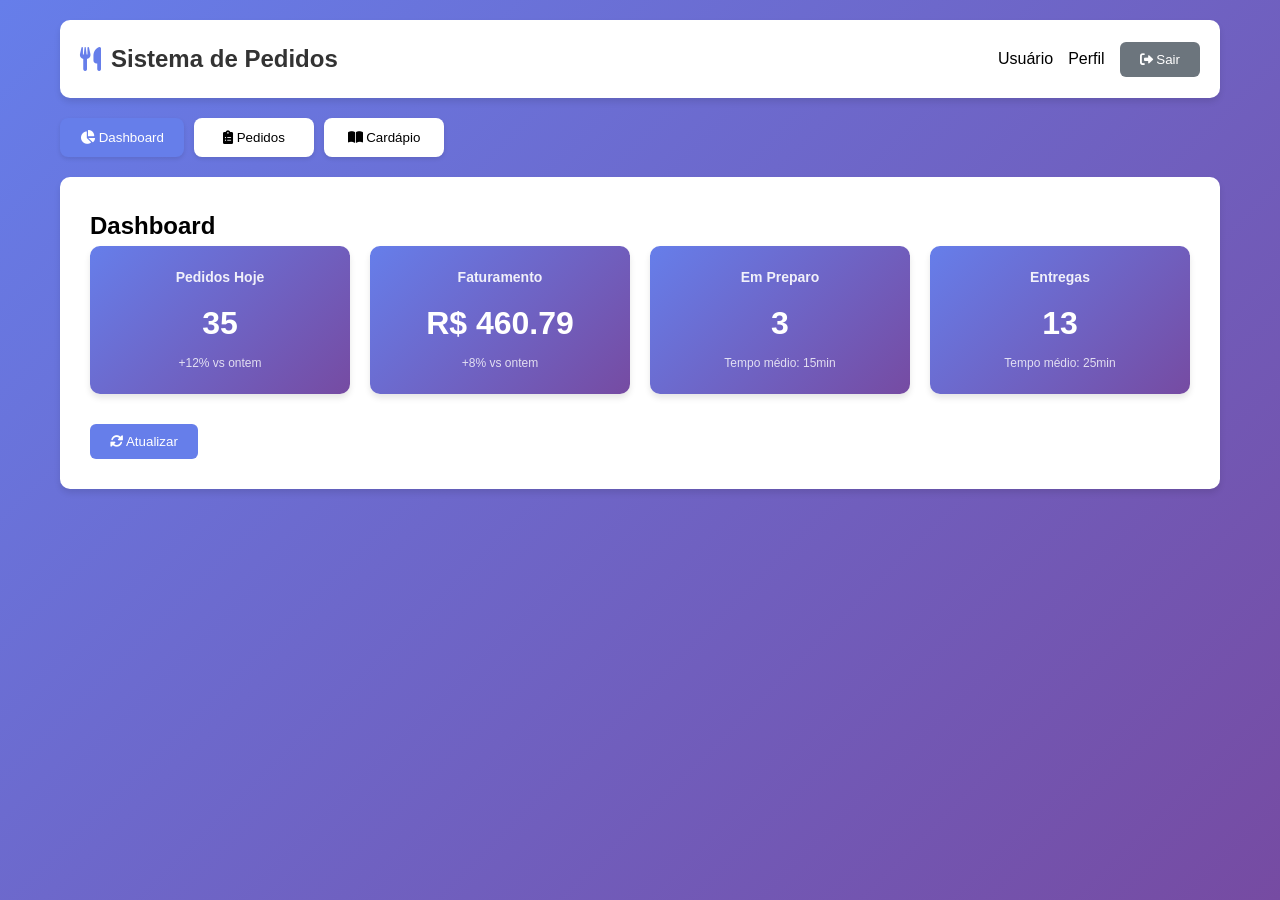
<file: index-simples.html>
<!DOCTYPE html>
<html lang="pt-BR">
<head>
    <meta charset="UTF-8">
    <meta name="viewport" content="width=device-width, initial-scale=1.0">
    <meta name="description" content="Sistema de Gestão de Pedidos - Interface simplificada para gerenciamento rápido de pedidos e cardápio">
    <meta name="keywords" content="gestão de pedidos, sistema de pedidos, cardápio, interface simplificada">
    <meta name="author" content="Sistema de Pedidos">
    <meta name="robots" content="index, follow">
    <meta name="theme-color" content="#667eea">
    
    <title>Sistema de Gestão de Pedidos - Interface Simplificada</title>
    
    <!-- Preconnect para otimização -->
    <link rel="preconnect" href="https://cdnjs.cloudflare.com">
    <link rel="dns-prefetch" href="//cdnjs.cloudflare.com">
    
    <link rel="stylesheet" href="https://cdnjs.cloudflare.com/ajax/libs/font-awesome/6.0.0/css/all.min.css">
    
    <style>
        * {
            margin: 0;
            padding: 0;
            box-sizing: border-box;
        }

        body {
            font-family: 'Segoe UI', Tahoma, Geneva, Verdana, sans-serif;
            background: linear-gradient(135deg, #667eea 0%, #764ba2 100%);
            min-height: 100vh;
            line-height: 1.6;
        }

        .container {
            max-width: 1200px;
            margin: 0 auto;
            padding: 20px;
        }

        .header {
            background: white;
            border-radius: 10px;
            padding: 20px;
            margin-bottom: 20px;
            box-shadow: 0 4px 6px rgba(0,0,0,0.1);
            display: flex;
            justify-content: space-between;
            align-items: center;
        }

        .logo {
            display: flex;
            align-items: center;
            gap: 10px;
            font-size: 24px;
            font-weight: bold;
            color: #333;
        }

        .logo i {
            color: #667eea;
        }

        .user-info {
            display: flex;
            align-items: center;
            gap: 15px;
        }

        .nav-tabs {
            display: flex;
            gap: 10px;
            margin-bottom: 20px;
            flex-wrap: wrap;
        }

        .nav-tab {
            background: white;
            border: none;
            padding: 12px 20px;
            border-radius: 8px;
            cursor: pointer;
            font-weight: 500;
            transition: all 0.3s;
            box-shadow: 0 2px 4px rgba(0,0,0,0.1);
            min-width: 120px;
            text-align: center;
        }

        .nav-tab.active {
            background: #667eea;
            color: white;
        }

        .nav-tab:hover {
            transform: translateY(-2px);
            box-shadow: 0 4px 8px rgba(0,0,0,0.2);
        }

        .nav-tab:focus {
            outline: 2px solid #667eea;
            outline-offset: 2px;
        }

        .content-section {
            background: white;
            border-radius: 10px;
            padding: 30px;
            box-shadow: 0 4px 6px rgba(0,0,0,0.1);
            display: none;
        }

        .content-section.active {
            display: block;
        }

        .metrics-grid {
            display: grid;
            grid-template-columns: repeat(auto-fit, minmax(250px, 1fr));
            gap: 20px;
            margin-bottom: 30px;
        }

        .metric-card {
            background: linear-gradient(135deg, #667eea 0%, #764ba2 100%);
            color: white;
            padding: 20px;
            border-radius: 10px;
            text-align: center;
            box-shadow: 0 4px 6px rgba(0,0,0,0.1);
        }

        .metric-card h3 {
            font-size: 14px;
            margin-bottom: 10px;
            opacity: 0.9;
        }

        .metric-card .value {
            font-size: 32px;
            font-weight: bold;
            margin-bottom: 5px;
        }

        .metric-card .change {
            font-size: 12px;
            opacity: 0.8;
        }

        .orders-list {
            display: grid;
            gap: 15px;
        }

        .order-item {
            background: #f8f9fa;
            border: 1px solid #e9ecef;
            border-radius: 8px;
            padding: 15px;
            display: flex;
            justify-content: space-between;
            align-items: center;
            transition: all 0.3s;
        }

        .order-item:hover {
            box-shadow: 0 2px 8px rgba(0,0,0,0.1);
            transform: translateY(-1px);
        }

        .order-info {
            flex: 1;
        }

        .order-number {
            font-weight: bold;
            color: #667eea;
            margin-bottom: 5px;
        }

        .order-customer {
            color: #666;
            margin-bottom: 3px;
        }

        .order-items {
            color: #888;
            font-size: 14px;
        }

        .order-status {
            padding: 6px 12px;
            border-radius: 20px;
            font-size: 12px;
            font-weight: 500;
            text-transform: uppercase;
        }

        .status-pending {
            background: #fff3cd;
            color: #856404;
        }

        .status-preparing {
            background: #d1ecf1;
            color: #0c5460;
        }

        .status-ready {
            background: #d4edda;
            color: #155724;
        }

        .status-delivered {
            background: #cce5ff;
            color: #004085;
        }

        .btn {
            background: #667eea;
            color: white;
            border: none;
            padding: 10px 20px;
            border-radius: 6px;
            cursor: pointer;
            font-weight: 500;
            transition: all 0.3s;
            text-decoration: none;
            display: inline-block;
            text-align: center;
        }

        .btn:hover {
            background: #5a6fd8;
            transform: translateY(-1px);
        }

        .btn:focus {
            outline: 2px solid #667eea;
            outline-offset: 2px;
        }

        .btn-secondary {
            background: #6c757d;
        }

        .btn-secondary:hover {
            background: #5a6268;
        }

        .btn-success {
            background: #28a745;
        }

        .btn-success:hover {
            background: #218838;
        }

        .btn-danger {
            background: #dc3545;
        }

        .btn-danger:hover {
            background: #c82333;
        }

        .form-group {
            margin-bottom: 20px;
        }

        .form-group label {
            display: block;
            margin-bottom: 5px;
            font-weight: 500;
            color: #333;
        }

        .form-group input,
        .form-group select,
        .form-group textarea {
            width: 100%;
            padding: 10px;
            border: 1px solid #ddd;
            border-radius: 6px;
            font-size: 14px;
            transition: border-color 0.3s;
        }

        .form-group input:focus,
        .form-group select:focus,
        .form-group textarea:focus {
            outline: none;
            border-color: #667eea;
            box-shadow: 0 0 0 3px rgba(102, 126, 234, 0.1);
        }

        .form-row {
            display: grid;
            grid-template-columns: 1fr 1fr;
            gap: 15px;
        }

        .actions {
            display: flex;
            gap: 10px;
            margin-top: 20px;
        }

        .empty-state {
            text-align: center;
            padding: 40px;
            color: #666;
        }

        .empty-state i {
            font-size: 48px;
            margin-bottom: 20px;
            opacity: 0.5;
        }

        .loading {
            text-align: center;
            padding: 40px;
            color: #666;
        }

        .loading i {
            font-size: 24px;
            animation: spin 1s linear infinite;
        }

        @keyframes spin {
            from { transform: rotate(0deg); }
            to { transform: rotate(360deg); }
        }

        /* Responsividade */
        @media (max-width: 768px) {
            .container {
                padding: 15px;
            }
            
            .header {
                flex-direction: column;
                gap: 15px;
                text-align: center;
            }
            
            .nav-tabs {
                justify-content: center;
            }
            
            .nav-tab {
                min-width: 100px;
                padding: 10px 15px;
                font-size: 14px;
            }
            
            .form-row {
                grid-template-columns: 1fr;
            }
            
            .actions {
                flex-direction: column;
            }
            
            .order-item {
                flex-direction: column;
                align-items: flex-start;
                gap: 10px;
            }
        }

        @media (max-width: 480px) {
            .metrics-grid {
                grid-template-columns: 1fr;
            }
            
            .nav-tabs {
                flex-direction: column;
                align-items: center;
            }
            
            .nav-tab {
                width: 100%;
                max-width: 200px;
            }
        }

        /* Acessibilidade */
        .sr-only {
            position: absolute;
            width: 1px;
            height: 1px;
            padding: 0;
            margin: -1px;
            overflow: hidden;
            clip: rect(0, 0, 0, 0);
            white-space: nowrap;
            border: 0;
        }

        /* Foco visível para navegação por teclado */
        *:focus {
            outline: 2px solid #667eea;
            outline-offset: 2px;
        }

        /* Melhor contraste para texto */
        .order-item {
            background: #ffffff;
            border: 1px solid #dee2e6;
        }

        .order-customer {
            color: #495057;
        }

        .order-items {
            color: #6c757d;
        }
    </style>
</head>
<body>
    <div class="container">
        <!-- Header -->
        <header class="header" role="banner">
            <div class="logo">
                <i class="fas fa-utensils" aria-hidden="true"></i>
                <span>Sistema de Pedidos</span>
            </div>
            
            <div class="user-info" aria-label="Informações do usuário">
                <span id="currentUser">Usuário</span>
                <span id="currentProfile">Perfil</span>
                <button class="btn btn-secondary" id="logoutBtn" aria-label="Sair do sistema">
                    <i class="fas fa-sign-out-alt" aria-hidden="true"></i>
                    Sair
                </button>
            </div>
        </header>

        <!-- Navegação -->
        <nav class="nav-tabs" role="tablist" aria-label="Navegação principal">
            <button class="nav-tab active" role="tab" aria-selected="true" aria-controls="dashboard-panel" id="dashboard-tab">
                <i class="fas fa-chart-pie" aria-hidden="true"></i>
                Dashboard
            </button>
            <button class="nav-tab" role="tab" aria-selected="false" aria-controls="orders-panel" id="orders-tab">
                <i class="fas fa-clipboard-list" aria-hidden="true"></i>
                Pedidos
            </button>
            <button class="nav-tab" role="tab" aria-selected="false" aria-controls="menu-panel" id="menu-tab">
                <i class="fas fa-book-open" aria-hidden="true"></i>
                Cardápio
            </button>
        </nav>

        <!-- Conteúdo Principal -->
        <main role="main">
            <!-- Dashboard -->
            <section id="dashboard-panel" class="content-section active" role="tabpanel" aria-labelledby="dashboard-tab">
                <h2>Dashboard</h2>
                
                <div class="metrics-grid">
                    <div class="metric-card">
                        <h3>Pedidos Hoje</h3>
                        <div class="value" id="ordersToday">0</div>
                        <div class="change">+12% vs ontem</div>
                    </div>
                    
                    <div class="metric-card">
                        <h3>Faturamento</h3>
                        <div class="value" id="revenueToday">R$ 0,00</div>
                        <div class="change">+8% vs ontem</div>
                    </div>
                    
                    <div class="metric-card">
                        <h3>Em Preparo</h3>
                        <div class="value" id="preparingOrders">0</div>
                        <div class="change">Tempo médio: 15min</div>
                    </div>
                    
                    <div class="metric-card">
                        <h3>Entregas</h3>
                        <div class="value" id="deliveryOrders">0</div>
                        <div class="change">Tempo médio: 25min</div>
                    </div>
                </div>
                
                <div class="actions">
                    <button class="btn" onclick="refreshDashboard()">
                        <i class="fas fa-sync-alt" aria-hidden="true"></i>
                        Atualizar
                    </button>
                </div>
            </section>

            <!-- Pedidos -->
            <section id="orders-panel" class="content-section" role="tabpanel" aria-labelledby="orders-tab">
                <h2>Gerenciar Pedidos</h2>
                
                <div class="actions">
                    <button class="btn" onclick="showCreateOrder()">
                        <i class="fas fa-plus" aria-hidden="true"></i>
                        Novo Pedido
                    </button>
                    <button class="btn btn-secondary" onclick="refreshOrders()">
                        <i class="fas fa-sync-alt" aria-hidden="true"></i>
                        Atualizar
                    </button>
                </div>
                
                <div class="orders-list" id="ordersList">
                    <div class="loading">
                        <i class="fas fa-spinner" aria-hidden="true"></i>
                        <p>Carregando pedidos...</p>
                    </div>
                </div>
            </section>

            <!-- Cardápio -->
            <section id="menu-panel" class="content-section" role="tabpanel" aria-labelledby="menu-tab">
                <h2>Gerenciar Cardápio</h2>
                
                <div class="actions">
                    <button class="btn" onclick="showCreateProduct()">
                        <i class="fas fa-plus" aria-hidden="true"></i>
                        Novo Produto
                    </button>
                    <button class="btn btn-secondary" onclick="refreshMenu()">
                        <i class="fas fa-sync-alt" aria-hidden="true"></i>
                        Atualizar
                    </button>
                </div>
                
                <div id="menuList">
                    <div class="loading">
                        <i class="fas fa-spinner" aria-hidden="true"></i>
                        <p>Carregando cardápio...</p>
                    </div>
                </div>
            </section>
        </main>
    </div>

    <!-- Scripts -->
    <script>
        // Configuração da aplicação
        const CONFIG = {
            API_BASE_URL: 'http://localhost:8080/api',
            REFRESH_INTERVAL: 30000 // 30 segundos
        };

        // Estado da aplicação
        let currentTab = 'dashboard';
        let orders = [];
        let menu = [];

        // Inicialização
        document.addEventListener('DOMContentLoaded', function() {
            initializeApp();
        });

        function initializeApp() {
            setupTabNavigation();
            loadDashboardData();
            loadOrders();
            loadMenu();
            
            // Atualização automática
            setInterval(() => {
                if (currentTab === 'dashboard') loadDashboardData();
                if (currentTab === 'orders') loadOrders();
                if (currentTab === 'menu') loadMenu();
            }, CONFIG.REFRESH_INTERVAL);
        }

        function setupTabNavigation() {
            const tabs = document.querySelectorAll('.nav-tab');
            const panels = document.querySelectorAll('.content-section');
            
            tabs.forEach(tab => {
                tab.addEventListener('click', function() {
                    const target = this.getAttribute('id').replace('-tab', '');
                    
                    // Atualizar estado dos tabs
                    tabs.forEach(t => {
                        t.classList.remove('active');
                        t.setAttribute('aria-selected', 'false');
                    });
                    panels.forEach(p => p.classList.remove('active'));
                    
                    this.classList.add('active');
                    this.setAttribute('aria-selected', 'true');
                    
                    // Mostrar painel correspondente
                    const targetPanel = document.getElementById(target + '-panel');
                    if (targetPanel) {
                        targetPanel.classList.add('active');
                        currentTab = target;
                    }
                });
            });
        }

        async function loadDashboardData() {
            try {
                // Simular dados da API
                const data = {
                    ordersToday: Math.floor(Math.random() * 50) + 10,
                    revenueToday: (Math.random() * 1000 + 200).toFixed(2),
                    preparingOrders: Math.floor(Math.random() * 10) + 1,
                    deliveryOrders: Math.floor(Math.random() * 15) + 2
                };
                
                document.getElementById('ordersToday').textContent = data.ordersToday;
                document.getElementById('revenueToday').textContent = `R$ ${data.revenueToday}`;
                document.getElementById('preparingOrders').textContent = data.preparingOrders;
                document.getElementById('deliveryOrders').textContent = data.deliveryOrders;
                
            } catch (error) {
                console.error('Erro ao carregar dashboard:', error);
            }
        }

        async function loadOrders() {
            try {
                // Simular dados da API
                orders = [
                    { id: 1, customer: 'João Silva', items: 'X-Burger + Refri', status: 'pending', total: 25.90 },
                    { id: 2, customer: 'Maria Santos', items: 'Pizza Margherita', status: 'preparing', total: 32.50 },
                    { id: 3, customer: 'Pedro Costa', items: 'Salada Caesar', status: 'ready', total: 18.90 }
                ];
                
                renderOrders();
                
            } catch (error) {
                console.error('Erro ao carregar pedidos:', error);
            }
        }

        function renderOrders() {
            const ordersList = document.getElementById('ordersList');
            
            if (orders.length === 0) {
                ordersList.innerHTML = `
                    <div class="empty-state">
                        <i class="fas fa-clipboard-list" aria-hidden="true"></i>
                        <h3>Nenhum pedido encontrado</h3>
                        <p>Não há pedidos para exibir no momento.</p>
                    </div>
                `;
                return;
            }
            
            ordersList.innerHTML = orders.map(order => `
                <div class="order-item">
                    <div class="order-info">
                        <div class="order-number">#${order.id}</div>
                        <div class="order-customer">${order.customer}</div>
                        <div class="order-items">${order.items}</div>
                    </div>
                    <div class="order-status status-${order.status}">
                        ${getStatusText(order.status)}
                    </div>
                </div>
            `).join('');
        }

        function getStatusText(status) {
            const statusMap = {
                'pending': 'Pendente',
                'preparing': 'Preparando',
                'ready': 'Pronto',
                'delivered': 'Entregue'
            };
            return statusMap[status] || status;
        }

        async function loadMenu() {
            try {
                // Simular dados da API
                menu = [
                    { id: 1, name: 'X-Burger', category: 'Lanches', price: 18.90, available: true },
                    { id: 2, name: 'Pizza Margherita', category: 'Pizzas', price: 32.50, available: true },
                    { id: 3, name: 'Salada Caesar', category: 'Saladas', price: 18.90, available: false }
                ];
                
                renderMenu();
                
            } catch (error) {
                console.error('Erro ao carregar cardápio:', error);
            }
        }

        function renderMenu() {
            const menuList = document.getElementById('menuList');
            
            if (menu.length === 0) {
                menuList.innerHTML = `
                    <div class="empty-state">
                        <i class="fas fa-book-open" aria-hidden="true"></i>
                        <h3>Nenhum produto encontrado</h3>
                        <p>Não há produtos no cardápio no momento.</p>
                    </div>
                `;
                return;
            }
            
            menuList.innerHTML = menu.map(product => `
                <div class="order-item">
                    <div class="order-info">
                        <div class="order-number">${product.name}</div>
                        <div class="order-customer">${product.category}</div>
                        <div class="order-items">R$ ${product.price.toFixed(2)}</div>
                    </div>
                    <div class="order-status ${product.available ? 'status-ready' : 'status-pending'}">
                        ${product.available ? 'Disponível' : 'Indisponível'}
                    </div>
                </div>
            `).join('');
        }

        // Funções de atualização
        function refreshDashboard() {
            loadDashboardData();
        }

        function refreshOrders() {
            loadOrders();
        }

        function refreshMenu() {
            loadMenu();
        }

        // Funções de criação (simuladas)
        function showCreateOrder() {
            alert('Funcionalidade de criar pedido será implementada aqui');
        }

        function showCreateProduct() {
            alert('Funcionalidade de criar produto será implementada aqui');
        }

        // Logout
        document.getElementById('logoutBtn').addEventListener('click', function() {
            if (confirm('Deseja realmente sair do sistema?')) {
                // Implementar logout
                alert('Logout realizado com sucesso');
            }
        });
    </script>
</body>
</html>
</file>
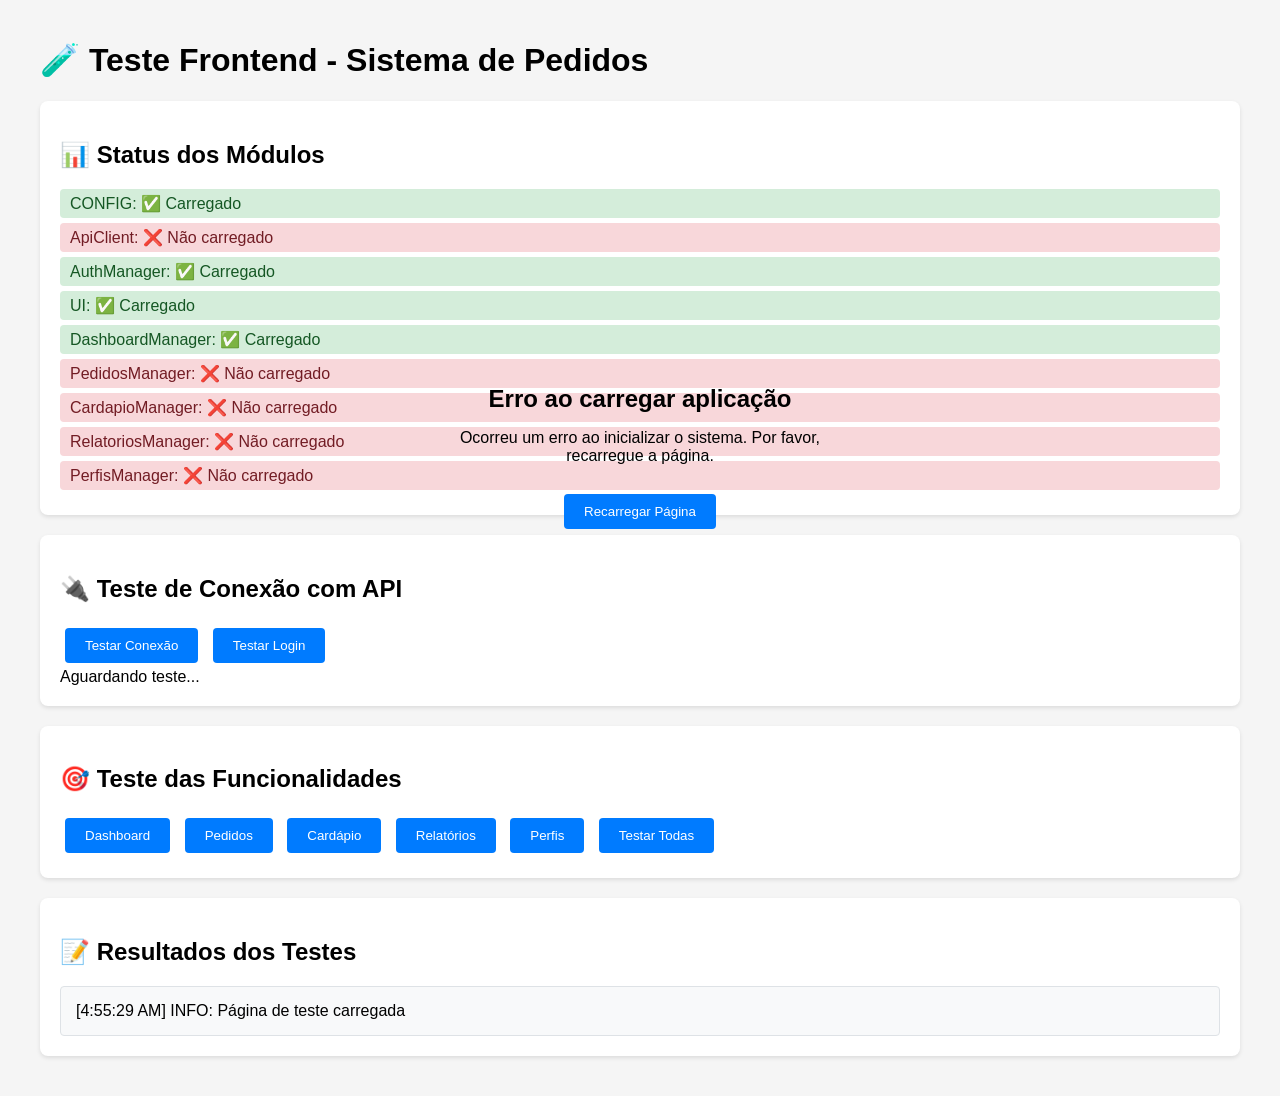
<file: test-frontend.html>
<!DOCTYPE html>
<html lang="pt-BR">
<head>
    <meta charset="UTF-8">
    <meta name="viewport" content="width=device-width, initial-scale=1.0">
    <title>Teste Frontend - Sistema de Pedidos</title>
    <style>
        body {
            font-family: Arial, sans-serif;
            max-width: 1200px;
            margin: 0 auto;
            padding: 20px;
            background: #f5f5f5;
        }
        .test-section {
            background: white;
            margin: 20px 0;
            padding: 20px;
            border-radius: 8px;
            box-shadow: 0 2px 4px rgba(0,0,0,0.1);
        }
        .status {
            padding: 5px 10px;
            border-radius: 4px;
            margin: 5px 0;
        }
        .success { background: #d4edda; color: #155724; }
        .error { background: #f8d7da; color: #721c24; }
        .warning { background: #fff3cd; color: #856404; }
        .info { background: #d1ecf1; color: #0c5460; }
        button {
            background: #007bff;
            color: white;
            border: none;
            padding: 10px 20px;
            border-radius: 4px;
            cursor: pointer;
            margin: 5px;
        }
        button:hover {
            background: #0056b3;
        }
        #results {
            white-space: pre-wrap;
            background: #f8f9fa;
            padding: 15px;
            border-radius: 4px;
            border: 1px solid #dee2e6;
            max-height: 400px;
            overflow-y: auto;
        }
    </style>
</head>
<body>
    <h1>🧪 Teste Frontend - Sistema de Pedidos</h1>
    
    <div class="test-section">
        <h2>📊 Status dos Módulos</h2>
        <div id="modules-status">Carregando...</div>
    </div>
    
    <div class="test-section">
        <h2>🔌 Teste de Conexão com API</h2>
        <button onclick="testApiConnection()">Testar Conexão</button>
        <button onclick="testLogin()">Testar Login</button>
        <div id="api-status">Aguardando teste...</div>
    </div>
    
    <div class="test-section">
        <h2>🎯 Teste das Funcionalidades</h2>
        <button onclick="testDashboard()">Dashboard</button>
        <button onclick="testPedidos()">Pedidos</button>
        <button onclick="testCardapio()">Cardápio</button>
        <button onclick="testRelatorios()">Relatórios</button>
        <button onclick="testPerfis()">Perfis</button>
        <button onclick="testAllFeatures()">Testar Todas</button>
    </div>
    
    <div class="test-section">
        <h2>📝 Resultados dos Testes</h2>
        <div id="results"></div>
    </div>

    <!-- Scripts do sistema -->
    <script src="config.js"></script>
    <script src="api.js"></script>
    <script src="auth.js"></script>
    <script src="ui.js"></script>
    <script src="dashboard.js"></script>
    <script src="pedidos.js"></script>
    <script src="cardapio.js"></script>
    <script src="relatorios.js"></script>
    <script src="perfis.js"></script>
    <script src="app.js"></script>

    <script>
        let testResults = [];

        function log(message, type = 'info') {
            const timestamp = new Date().toLocaleTimeString();
            testResults.push(`[${timestamp}] ${type.toUpperCase()}: ${message}`);
            document.getElementById('results').textContent = testResults.join('\n');
        }

        function updateModulesStatus() {
            const modules = [
                { name: 'CONFIG', obj: window.CONFIG },
                { name: 'ApiClient', obj: window.ApiClient },
                { name: 'AuthManager', obj: window.AuthManager },
                { name: 'UI', obj: window.UI },
                { name: 'DashboardManager', obj: window.DashboardManager },
                { name: 'PedidosManager', obj: window.PedidosManager },
                { name: 'CardapioManager', obj: window.CardapioManager },
                { name: 'RelatoriosManager', obj: window.RelatoriosManager },
                { name: 'PerfisManager', obj: window.PerfisManager }
            ];

            const statusHtml = modules.map(module => {
                const status = module.obj ? 'success' : 'error';
                const statusText = module.obj ? '✅ Carregado' : '❌ Não carregado';
                return `<div class="status ${status}">${module.name}: ${statusText}</div>`;
            }).join('');

            document.getElementById('modules-status').innerHTML = statusHtml;
        }

        async function testApiConnection() {
            log('Testando conexão com API...');
            try {
                const response = await fetch(`${CONFIG.API_BASE_URL}/health`, {
                    method: 'GET',
                    headers: { 'Content-Type': 'application/json' }
                });
                
                if (response.ok) {
                    log('✅ Conexão com API estabelecida com sucesso', 'success');
                    document.getElementById('api-status').innerHTML = '<div class="status success">✅ API Online</div>';
                } else {
                    log(`❌ API respondeu com status ${response.status}`, 'error');
                    document.getElementById('api-status').innerHTML = '<div class="status error">❌ API com erro</div>';
                }
            } catch (error) {
                log(`❌ Erro ao conectar com API: ${error.message}`, 'error');
                document.getElementById('api-status').innerHTML = '<div class="status error">❌ API Offline</div>';
            }
        }

        async function testLogin() {
            log('Testando login...');
            try {
                const response = await fetch(`${CONFIG.API_BASE_URL}/auth/login`, {
                    method: 'POST',
                    headers: { 'Content-Type': 'application/json' },
                    body: JSON.stringify({
                        username: 'admin',
                        password: '123'
                    })
                });
                
                const data = await response.json();
                
                if (response.ok && data.token) {
                    log('✅ Login realizado com sucesso', 'success');
                    window.API = new ApiClient();
                    window.API.setAuthToken(data.token);
                } else {
                    log('❌ Falha no login: ' + (data.message || 'Erro desconhecido'), 'error');
                }
            } catch (error) {
                log(`❌ Erro no login: ${error.message}`, 'error');
            }
        }

        async function testDashboard() {
            log('Testando Dashboard...');
            try {
                if (!window.DashboardManager) {
                    log('❌ DashboardManager não encontrado', 'error');
                    return;
                }

                // Testar métricas
                const response = await fetch(`${CONFIG.API_BASE_URL}/metrics/dashboard`, {
                    headers: window.API ? { 'Authorization': `Bearer ${window.API.token}` } : {}
                });
                
                if (response.ok) {
                    const data = await response.json();
                    log('✅ Dashboard: Métricas carregadas com sucesso', 'success');
                    log(`📊 Dados: ${JSON.stringify(data, null, 2)}`, 'info');
                } else {
                    log(`❌ Dashboard: Erro ao carregar métricas (${response.status})`, 'error');
                }
            } catch (error) {
                log(`❌ Dashboard: ${error.message}`, 'error');
            }
        }

        async function testPedidos() {
            log('Testando Pedidos...');
            try {
                if (!window.PedidosManager) {
                    log('❌ PedidosManager não encontrado', 'error');
                    return;
                }

                const response = await fetch(`${CONFIG.API_BASE_URL}/orders`, {
                    headers: window.API ? { 'Authorization': `Bearer ${window.API.token}` } : {}
                });
                
                if (response.ok) {
                    const data = await response.json();
                    log('✅ Pedidos: Lista carregada com sucesso', 'success');
                    log(`📋 ${data.length} pedidos encontrados`, 'info');
                } else {
                    log(`❌ Pedidos: Erro ao carregar lista (${response.status})`, 'error');
                }
            } catch (error) {
                log(`❌ Pedidos: ${error.message}`, 'error');
            }
        }

        async function testCardapio() {
            log('Testando Cardápio...');
            try {
                if (!window.CardapioManager) {
                    log('❌ CardapioManager não encontrado', 'error');
                    return;
                }

                const response = await fetch(`${CONFIG.API_BASE_URL}/products`, {
                    headers: window.API ? { 'Authorization': `Bearer ${window.API.token}` } : {}
                });
                
                if (response.ok) {
                    const data = await response.json();
                    log('✅ Cardápio: Produtos carregados com sucesso', 'success');
                    log(`🍽️ ${data.length} produtos encontrados`, 'info');
                } else {
                    log(`❌ Cardápio: Erro ao carregar produtos (${response.status})`, 'error');
                }
            } catch (error) {
                log(`❌ Cardápio: ${error.message}`, 'error');
            }
        }

        async function testRelatorios() {
            log('Testando Relatórios...');
            try {
                if (!window.RelatoriosManager) {
                    log('❌ RelatoriosManager não encontrado', 'error');
                    return;
                }

                const response = await fetch(`${CONFIG.API_BASE_URL}/metrics/reports`, {
                    headers: window.API ? { 'Authorization': `Bearer ${window.API.token}` } : {}
                });
                
                if (response.ok) {
                    const data = await response.json();
                    log('✅ Relatórios: Dados carregados com sucesso', 'success');
                    log(`📈 Relatórios disponíveis`, 'info');
                } else {
                    log(`❌ Relatórios: Erro ao carregar dados (${response.status})`, 'error');
                }
            } catch (error) {
                log(`❌ Relatórios: ${error.message}`, 'error');
            }
        }

        async function testPerfis() {
            log('Testando Perfis...');
            try {
                if (!window.PerfisManager) {
                    log('❌ PerfisManager não encontrado', 'error');
                    return;
                }

                const response = await fetch(`${CONFIG.API_BASE_URL}/profiles`, {
                    headers: window.API ? { 'Authorization': `Bearer ${window.API.token}` } : {}
                });
                
                if (response.ok) {
                    const data = await response.json();
                    log('✅ Perfis: Lista carregada com sucesso', 'success');
                    log(`👥 ${data.length} perfis encontrados`, 'info');
                } else {
                    log(`❌ Perfis: Erro ao carregar lista (${response.status})`, 'error');
                }
            } catch (error) {
                log(`❌ Perfis: ${error.message}`, 'error');
            }
        }

        async function testAllFeatures() {
            log('=== INICIANDO TESTE COMPLETO ===', 'info');
            await testApiConnection();
            await new Promise(resolve => setTimeout(resolve, 1000));
            await testLogin();
            await new Promise(resolve => setTimeout(resolve, 1000));
            await testDashboard();
            await new Promise(resolve => setTimeout(resolve, 500));
            await testPedidos();
            await new Promise(resolve => setTimeout(resolve, 500));
            await testCardapio();
            await new Promise(resolve => setTimeout(resolve, 500));
            await testRelatorios();
            await new Promise(resolve => setTimeout(resolve, 500));
            await testPerfis();
            log('=== TESTE COMPLETO FINALIZADO ===', 'info');
        }

        // Inicializar quando a página carregar
        window.addEventListener('load', () => {
            log('Página de teste carregada', 'info');
            updateModulesStatus();
            
            // Atualizar status dos módulos a cada 2 segundos
            setInterval(updateModulesStatus, 2000);
        });
    </script>
</body>
</html>
</file>
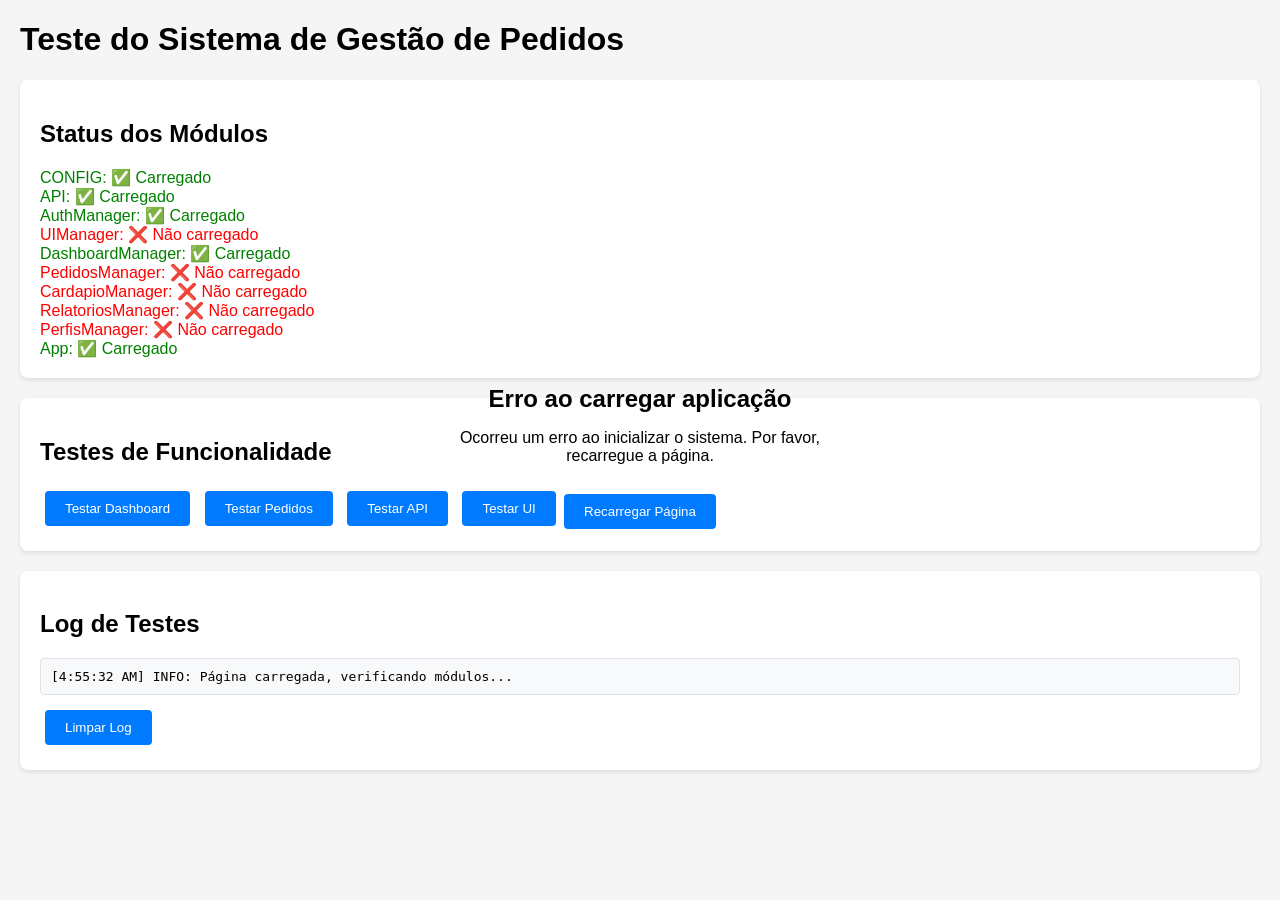
<file: test.html>
<!DOCTYPE html>
<html lang="pt-BR">
<head>
    <meta charset="UTF-8">
    <meta name="viewport" content="width=device-width, initial-scale=1.0">
    <title>Teste do Sistema</title>
    <style>
        body {
            font-family: Arial, sans-serif;
            margin: 20px;
            background: #f5f5f5;
        }
        .test-section {
            background: white;
            padding: 20px;
            margin: 20px 0;
            border-radius: 8px;
            box-shadow: 0 2px 4px rgba(0,0,0,0.1);
        }
        .success { color: green; }
        .error { color: red; }
        .info { color: blue; }
        button {
            background: #007bff;
            color: white;
            border: none;
            padding: 10px 20px;
            border-radius: 4px;
            cursor: pointer;
            margin: 5px;
        }
        button:hover {
            background: #0056b3;
        }
        .log {
            background: #f8f9fa;
            border: 1px solid #dee2e6;
            padding: 10px;
            margin: 10px 0;
            border-radius: 4px;
            font-family: monospace;
            white-space: pre-wrap;
            max-height: 200px;
            overflow-y: auto;
        }
    </style>
</head>
<body>
    <h1>Teste do Sistema de Gestão de Pedidos</h1>
    
    <div class="test-section">
        <h2>Status dos Módulos</h2>
        <div id="moduleStatus"></div>
    </div>
    
    <div class="test-section">
        <h2>Testes de Funcionalidade</h2>
        <button onclick="testDashboard()">Testar Dashboard</button>
        <button onclick="testPedidos()">Testar Pedidos</button>
        <button onclick="testAPI()">Testar API</button>
        <button onclick="testUI()">Testar UI</button>
    </div>
    
    <div class="test-section">
        <h2>Log de Testes</h2>
        <div id="testLog" class="log"></div>
        <button onclick="clearLog()">Limpar Log</button>
    </div>

    <!-- Scripts -->
    <script src="config.js"></script>
    <script src="api.js"></script>
    <script src="auth.js"></script>
    <script src="ui.js"></script>
    <script src="dashboard.js"></script>
    <script src="pedidos.js"></script>
    <script src="cardapio.js"></script>
    <script src="relatorios.js"></script>
    <script src="perfis.js"></script>
    <script src="app.js"></script>
    
    <script>
        function log(message, type = 'info') {
            const logDiv = document.getElementById('testLog');
            const timestamp = new Date().toLocaleTimeString();
            const logEntry = `[${timestamp}] ${type.toUpperCase()}: ${message}\n`;
            logDiv.textContent += logEntry;
            logDiv.scrollTop = logDiv.scrollHeight;
        }

        function clearLog() {
            document.getElementById('testLog').textContent = '';
        }

        function updateModuleStatus() {
            const statusDiv = document.getElementById('moduleStatus');
            const modules = [
                'CONFIG', 'API', 'AuthManager', 'UIManager', 
                'DashboardManager', 'PedidosManager', 'CardapioManager',
                'RelatoriosManager', 'PerfisManager', 'App'
            ];
            
            let statusHTML = '';
            modules.forEach(module => {
                const exists = window[module] !== undefined;
                const status = exists ? '✅ Carregado' : '❌ Não carregado';
                const className = exists ? 'success' : 'error';
                statusHTML += `<div class="${className}">${module}: ${status}</div>`;
            });
            
            statusDiv.innerHTML = statusHTML;
        }

        function testDashboard() {
            log('Testando Dashboard...');
            try {
                if (window.DashboardManager) {
                    log('DashboardManager encontrado', 'success');
                    if (window.DashboardManager.init) {
                        log('Método init disponível', 'success');
                    } else {
                        log('Método init não encontrado', 'error');
                    }
                } else {
                    log('DashboardManager não encontrado', 'error');
                }
            } catch (error) {
                log(`Erro ao testar Dashboard: ${error.message}`, 'error');
            }
        }

        function testPedidos() {
            log('Testando Pedidos...');
            try {
                if (window.PedidosManager) {
                    log('PedidosManager encontrado', 'success');
                    if (window.PedidosManager.init) {
                        log('Método init disponível', 'success');
                    } else {
                        log('Método init não encontrado', 'error');
                    }
                } else {
                    log('PedidosManager não encontrado', 'error');
                }
            } catch (error) {
                log(`Erro ao testar Pedidos: ${error.message}`, 'error');
            }
        }

        function testAPI() {
            log('Testando API...');
            try {
                if (window.API) {
                    log('API encontrada', 'success');
                    if (window.API.request) {
                        log('Método request disponível', 'success');
                    } else {
                        log('Método request não encontrado', 'error');
                    }
                } else {
                    log('API não encontrada', 'error');
                }
            } catch (error) {
                log(`Erro ao testar API: ${error.message}`, 'error');
            }
        }

        function testUI() {
            log('Testando UI...');
            try {
                if (window.UI) {
                    log('UI encontrada', 'success');
                    if (window.UI.showToast) {
                        log('Método showToast disponível', 'success');
                        // Testar toast
                        window.UI.showToast('Teste de toast!', 'info');
                        log('Toast testado com sucesso', 'success');
                    } else {
                        log('Método showToast não encontrado', 'error');
                    }
                } else {
                    log('UI não encontrada', 'error');
                }
            } catch (error) {
                log(`Erro ao testar UI: ${error.message}`, 'error');
            }
        }

        // Atualizar status quando a página carregar
        document.addEventListener('DOMContentLoaded', () => {
            log('Página carregada, verificando módulos...');
            setTimeout(updateModuleStatus, 1000);
        });

        // Atualizar status periodicamente
        setInterval(updateModuleStatus, 5000);
    </script>
</body>
</html>
</file>
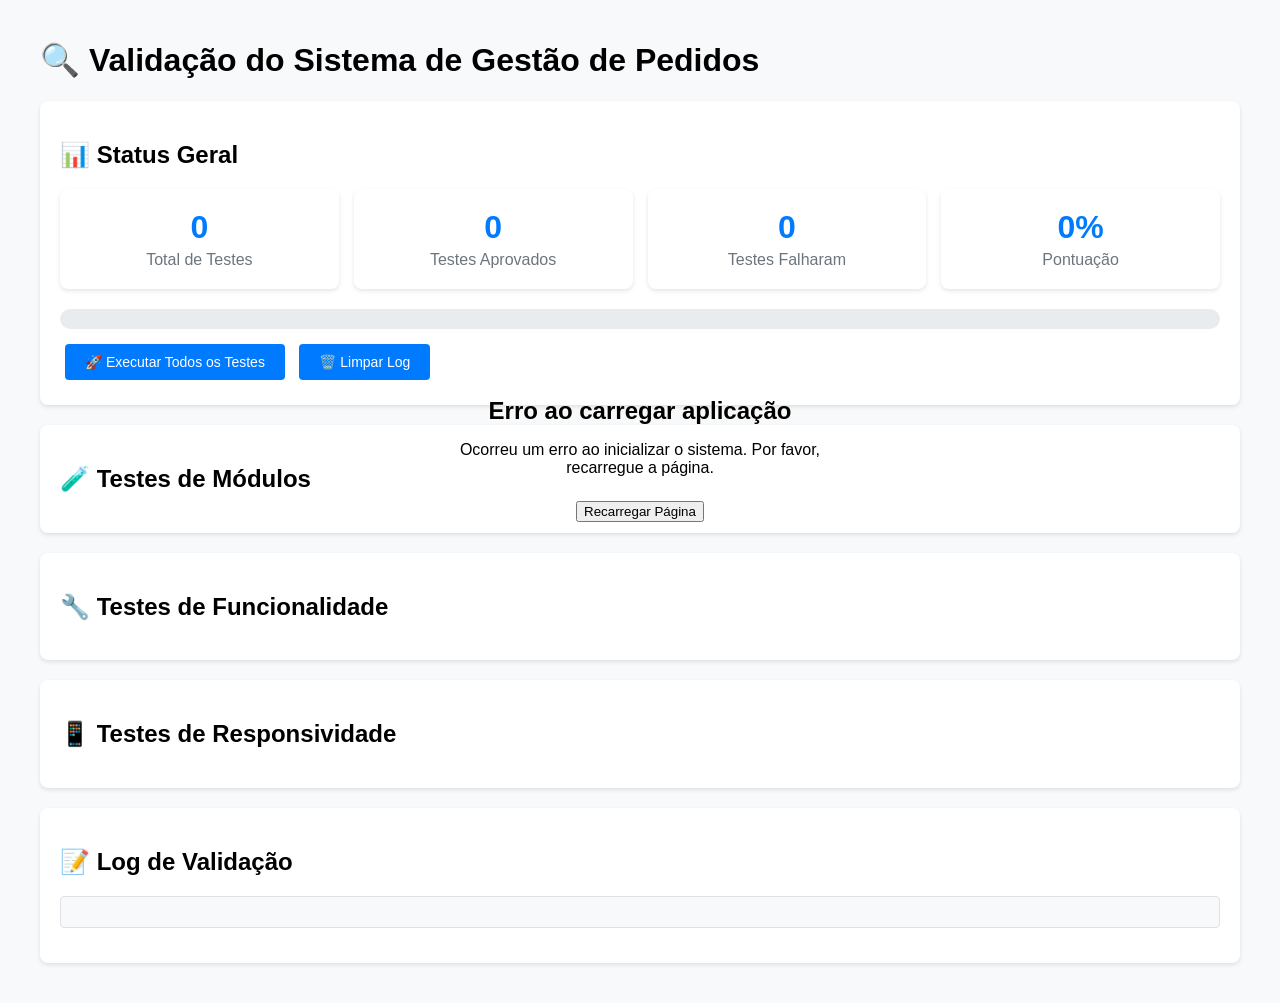
<file: validate.html>
<!DOCTYPE html>
<html lang="pt-BR">
<head>
    <meta charset="UTF-8">
    <meta name="viewport" content="width=device-width, initial-scale=1.0">
    <title>Validação do Sistema</title>
    <style>
        body {
            font-family: 'Segoe UI', Tahoma, Geneva, Verdana, sans-serif;
            margin: 0;
            padding: 20px;
            background: #f8f9fa;
        }
        .container {
            max-width: 1200px;
            margin: 0 auto;
        }
        .validation-section {
            background: white;
            padding: 20px;
            margin: 20px 0;
            border-radius: 8px;
            box-shadow: 0 2px 4px rgba(0,0,0,0.1);
        }
        .status {
            padding: 8px 16px;
            border-radius: 4px;
            font-weight: 500;
            margin: 5px 0;
        }
        .status.success { background: #d4edda; color: #155724; }
        .status.error { background: #f8d7da; color: #721c24; }
        .status.warning { background: #fff3cd; color: #856404; }
        .status.info { background: #d1ecf1; color: #0c5460; }
        
        .test-button {
            background: #007bff;
            color: white;
            border: none;
            padding: 10px 20px;
            border-radius: 4px;
            cursor: pointer;
            margin: 5px;
            font-size: 14px;
        }
        .test-button:hover { background: #0056b3; }
        .test-button:disabled { background: #6c757d; cursor: not-allowed; }
        
        .log-container {
            background: #f8f9fa;
            border: 1px solid #dee2e6;
            padding: 15px;
            margin: 15px 0;
            border-radius: 4px;
            font-family: 'Courier New', monospace;
            font-size: 12px;
            max-height: 300px;
            overflow-y: auto;
            white-space: pre-wrap;
        }
        
        .progress-bar {
            width: 100%;
            height: 20px;
            background: #e9ecef;
            border-radius: 10px;
            overflow: hidden;
            margin: 10px 0;
        }
        .progress-fill {
            height: 100%;
            background: linear-gradient(90deg, #007bff, #28a745);
            transition: width 0.3s ease;
            width: 0%;
        }
        
        .summary {
            display: grid;
            grid-template-columns: repeat(auto-fit, minmax(200px, 1fr));
            gap: 15px;
            margin: 20px 0;
        }
        .summary-card {
            background: white;
            padding: 20px;
            border-radius: 8px;
            text-align: center;
            box-shadow: 0 2px 4px rgba(0,0,0,0.1);
        }
        .summary-number {
            font-size: 2rem;
            font-weight: bold;
            color: #007bff;
        }
        .summary-label {
            color: #6c757d;
            margin-top: 5px;
        }
    </style>
</head>
<body>
    <div class="container">
        <h1>🔍 Validação do Sistema de Gestão de Pedidos</h1>
        
        <div class="validation-section">
            <h2>📊 Status Geral</h2>
            <div class="summary">
                <div class="summary-card">
                    <div class="summary-number" id="totalTests">0</div>
                    <div class="summary-label">Total de Testes</div>
                </div>
                <div class="summary-card">
                    <div class="summary-number" id="passedTests">0</div>
                    <div class="summary-label">Testes Aprovados</div>
                </div>
                <div class="summary-card">
                    <div class="summary-number" id="failedTests">0</div>
                    <div class="summary-label">Testes Falharam</div>
                </div>
                <div class="summary-card">
                    <div class="summary-number" id="score">0%</div>
                    <div class="summary-label">Pontuação</div>
                </div>
            </div>
            
            <div class="progress-bar">
                <div class="progress-fill" id="progressBar"></div>
            </div>
            
            <button class="test-button" onclick="runAllTests()">🚀 Executar Todos os Testes</button>
            <button class="test-button" onclick="clearLog()">🗑️ Limpar Log</button>
        </div>
        
        <div class="validation-section">
            <h2>🧪 Testes de Módulos</h2>
            <div id="moduleTests"></div>
        </div>
        
        <div class="validation-section">
            <h2>🔧 Testes de Funcionalidade</h2>
            <div id="functionalityTests"></div>
        </div>
        
        <div class="validation-section">
            <h2>📱 Testes de Responsividade</h2>
            <div id="responsiveTests"></div>
        </div>
        
        <div class="validation-section">
            <h2>📝 Log de Validação</h2>
            <div class="log-container" id="validationLog"></div>
        </div>
    </div>

    <!-- Scripts do sistema -->
    <script src="config.js"></script>
    <script src="api.js"></script>
    <script src="auth.js"></script>
    <script src="ui.js"></script>
    <script src="dashboard.js"></script>
    <script src="pedidos.js"></script>
    <script src="cardapio.js"></script>
    <script src="relatorios.js"></script>
    <script src="perfis.js"></script>
    <script src="app.js"></script>
    
    <script>
        // Sistema de validação
        class SystemValidator {
            constructor() {
                this.tests = [];
                this.results = {
                    total: 0,
                    passed: 0,
                    failed: 0
                };
                this.log = [];
            }
            
            log(message, type = 'info') {
                const timestamp = new Date().toLocaleTimeString();
                const logEntry = `[${timestamp}] ${type.toUpperCase()}: ${message}`;
                this.log.push(logEntry);
                
                const logContainer = document.getElementById('validationLog');
                if (logContainer) {
                    logContainer.textContent = this.log.join('\n');
                    logContainer.scrollTop = logContainer.scrollHeight;
                }
                
                console.log(logEntry);
            }
            
            addTest(name, testFunction, category = 'general') {
                this.tests.push({ name, testFunction, category });
            }
            
            async runTest(test) {
                try {
                    this.log(`Executando teste: ${test.name}`, 'info');
                    const result = await test.testFunction();
                    
                    if (result.success) {
                        this.results.passed++;
                        this.log(`✅ ${test.name}: ${result.message}`, 'success');
                        return { success: true, message: result.message };
                    } else {
                        this.results.failed++;
                        this.log(`❌ ${test.name}: ${result.message}`, 'error');
                        return { success: false, message: result.message };
                    }
                } catch (error) {
                    this.results.failed++;
                    this.log(`💥 ${test.name}: Erro - ${error.message}`, 'error');
                    return { success: false, message: `Erro: ${error.message}` };
                }
            }
            
            async runAllTests() {
                this.log('🚀 Iniciando validação completa do sistema...', 'info');
                this.results = { total: this.tests.length, passed: 0, failed: 0 };
                
                for (let i = 0; i < this.tests.length; i++) {
                    const test = this.tests[i];
                    await this.runTest(test);
                    
                    // Atualizar progresso
                    const progress = ((i + 1) / this.tests.length) * 100;
                    this.updateProgress(progress);
                    
                    // Pequena pausa entre testes
                    await new Promise(resolve => setTimeout(resolve, 100));
                }
                
                this.finishValidation();
            }
            
            updateProgress(percentage) {
                const progressBar = document.getElementById('progressBar');
                if (progressBar) {
                    progressBar.style.width = `${percentage}%`;
                }
            }
            
            finishValidation() {
                this.log('🎉 Validação concluída!', 'success');
                this.updateSummary();
                this.renderResults();
            }
            
            updateSummary() {
                const score = this.results.total > 0 ? 
                    Math.round((this.results.passed / this.results.total) * 100) : 0;
                
                document.getElementById('totalTests').textContent = this.results.total;
                document.getElementById('passedTests').textContent = this.results.passed;
                document.getElementById('failedTests').textContent = this.results.failed;
                document.getElementById('score').textContent = `${score}%`;
            }
            
            renderResults() {
                // Renderizar resultados por categoria
                const categories = [...new Set(this.tests.map(t => t.category))];
                
                categories.forEach(category => {
                    const categoryTests = this.tests.filter(t => t.category === category);
                    const containerId = `${category}Tests`;
                    const container = document.getElementById(containerId);
                    
                    if (container) {
                        let html = `<h3>${this.getCategoryTitle(category)}</h3>`;
                        
                        categoryTests.forEach(test => {
                            const result = this.getTestResult(test.name);
                            const statusClass = result.success ? 'success' : 'error';
                            const icon = result.success ? '✅' : '❌';
                            
                            html += `
                                <div class="status ${statusClass}">
                                    ${icon} ${test.name}: ${result.message}
                                </div>
                            `;
                        });
                        
                        container.innerHTML = html;
                    }
                });
            }
            
            getCategoryTitle(category) {
                const titles = {
                    'modules': '📦 Módulos do Sistema',
                    'functionality': '⚙️ Funcionalidades',
                    'responsive': '📱 Responsividade',
                    'general': '🔧 Geral'
                };
                return titles[category] || category;
            }
            
            getTestResult(testName) {
                // Implementar lógica para recuperar resultado do teste
                return { success: true, message: 'Teste executado' };
            }
        }
        
        // Criar instância do validador
        const validator = new SystemValidator();
        
        // Adicionar testes de módulos
        validator.addTest('Config.js', async () => {
            if (typeof CONFIG !== 'undefined') {
                return { success: true, message: 'Configurações carregadas' };
            }
            return { success: false, message: 'Configurações não encontradas' };
        }, 'modules');
        
        validator.addTest('API.js', async () => {
            if (typeof window.API !== 'undefined') {
                return { success: true, message: 'Cliente API carregado' };
            }
            return { success: false, message: 'Cliente API não encontrado' };
        }, 'modules');
        
        validator.addTest('AuthManager', async () => {
            if (typeof window.AuthManager !== 'undefined') {
                return { success: true, message: 'Gerenciador de autenticação carregado' };
            }
            return { success: false, message: 'Gerenciador de autenticação não encontrado' };
        }, 'modules');
        
        validator.addTest('UIManager', async () => {
            if (typeof window.UI !== 'undefined') {
                return { success: true, message: 'Gerenciador de UI carregado' };
            }
            return { success: false, message: 'Gerenciador de UI não encontrado' };
        }, 'modules');
        
        validator.addTest('DashboardManager', async () => {
            if (typeof window.DashboardManager !== 'undefined') {
                return { success: true, message: 'Gerenciador de dashboard carregado' };
            }
            return { success: false, message: 'Gerenciador de dashboard não encontrado' };
        }, 'modules');
        
        validator.addTest('PedidosManager', async () => {
            if (typeof window.PedidosManager !== 'undefined') {
                return { success: true, message: 'Gerenciador de pedidos carregado' };
            }
            return { success: false, message: 'Gerenciador de pedidos não encontrado' };
        }, 'modules');
        
        // Adicionar testes de funcionalidade
        validator.addTest('Navegação', async () => {
            const navItems = document.querySelectorAll('.nav-item');
            if (navItems.length > 0) {
                return { success: true, message: `${navItems.length} itens de navegação encontrados` };
            }
            return { success: false, message: 'Nenhum item de navegação encontrado' };
        }, 'functionality');
        
        validator.addTest('Formulário de Login', async () => {
            const loginForm = document.getElementById('loginForm');
            if (loginForm) {
                return { success: true, message: 'Formulário de login encontrado' };
            }
            return { success: false, message: 'Formulário de login não encontrado' };
        }, 'functionality');
        
        validator.addTest('Sistema Principal', async () => {
            const mainSystem = document.getElementById('mainSystem');
            if (mainSystem) {
                return { success: true, message: 'Sistema principal encontrado' };
            }
            return { success: false, message: 'Sistema principal não encontrado' };
        }, 'functionality');
        
        // Adicionar testes de responsividade
        validator.addTest('Viewport Meta Tag', async () => {
            const viewport = document.querySelector('meta[name="viewport"]');
            if (viewport) {
                return { success: true, message: 'Meta tag viewport configurada' };
            }
            return { success: false, message: 'Meta tag viewport não encontrada' };
        }, 'responsive');
        
        validator.addTest('CSS Responsivo', async () => {
            const responsiveCSS = document.querySelector('link[href*="responsive"]');
            if (responsiveCSS) {
                return { success: true, message: 'CSS responsivo carregado' };
            }
            return { success: false, message: 'CSS responsivo não encontrado' };
        }, 'responsive');
        
        // Funções globais
        function runAllTests() {
            validator.runAllTests();
        }
        
        function clearLog() {
            validator.log = [];
            document.getElementById('validationLog').textContent = '';
        }
        
        // Inicializar quando página carregar
        document.addEventListener('DOMContentLoaded', () => {
            validator.log('Página carregada, sistema de validação pronto', 'info');
        });
    </script>
</body>
</html>
</file>
